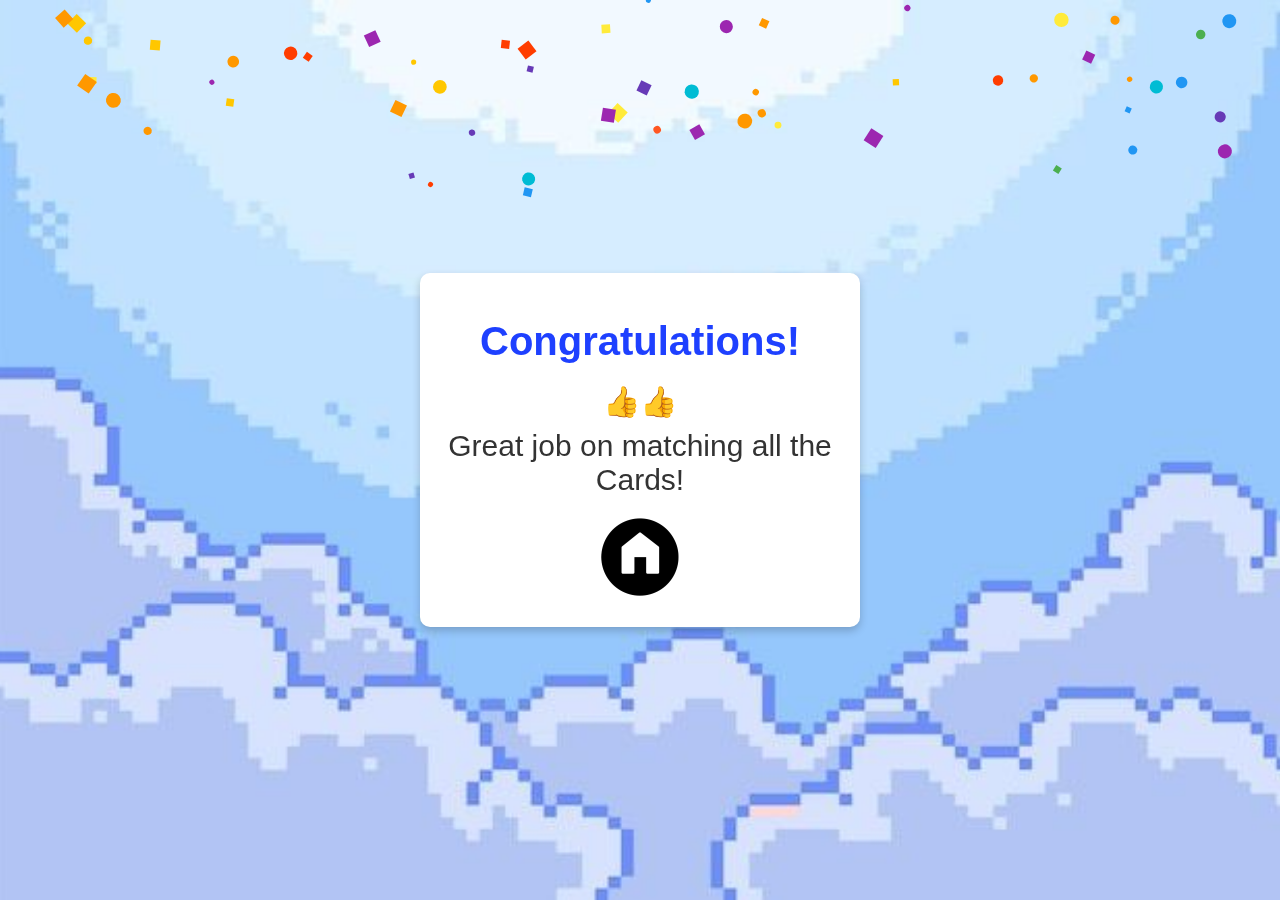
<file: congratulations.html>
<!DOCTYPE html>
<html lang="en">
<head>
    <meta charset="UTF-8">
    <meta name="viewport" content="width=device-width, initial-scale=1.0">
    <link rel="stylesheet" href="congrats.css">
    <title>Congratulations!</title>
  
</head>
<body>
    <!-- Confetti canvas -->
    <canvas id="confettiCanvas"></canvas>

    <div class="congratulations-container">
        <h1>Congratulations!</h1>
        <p> 👍👍  </p>
        <p>Great job on matching all the Cards!</p>
        
        <!-- Button with home.png image -->
        <button id="home-button">
            <img src="home.png" alt="Return to Home" id="home-image">
        </button>
    </div>
 
    <!-- Your confetti script -->
    <script src="congrats.js"></script>
</body>
</html>
</file>
<file: congrats.css>
/* Reset margins and padding for body and html */
body, html {
    margin: 0;
    padding: 0;
    width: 100%;
    height: 100%;
    display: flex;
    justify-content: center;
    align-items: center;
    font-family: 'Comic Sans MS', cursive, sans-serif;
    background-image: url("Background.jpg"); /* Optional background image */
    background-size: cover;
    background-repeat: no-repeat;
    background-position: center;
    overflow: hidden; /* Prevents scrollbars from appearing */
}

/* Center the congratulations container */
/* Confetti canvas styling */
#confettiCanvas {
    position: absolute;
    top: 0;
    left: 0;
    width: 100%;
    height: 100%;
    z-index: 1; /* Places canvas behind the container */
    pointer-events: none; /* Allows clicks to pass through the canvas */
}

/* Center the congratulations container */
.congratulations-container {
    text-align: center;
    padding: 20px;
    background-color: #ffffff;
    border-radius: 10px;
    box-shadow: 0 4px 8px rgba(0, 0, 0, 0.2);
    max-width: 400px;
    z-index: 10; /* Ensures the container is above the canvas */
    position: relative; /* Necessary for z-index to work */
}

/* Style the heading */
h1 {
    color: #1E40FF; /* Vibrant blue color */
    font-size: 2.5em;
    margin-bottom: 20px;
}

/* Style the paragraphs */
p {
    color: #333;
    font-size: 30px;
    margin: 10px 0;
}

/* Style the home button */
#home-button {
    background: none;
    border: none;
    padding: 0;
    cursor: pointer;
    margin-top: 20px;
    display: flex;
    justify-content: center;
    align-items: center;
    margin: 0 auto; /* Center the button within the container */
}

/* Style the home image inside the button */
#home-image {
    width: 100px; /* Adjust the size as needed */
    height: 100px;
    transition: transform 0.3s;
}

#home-image:hover {
    transform: scale(1.1); /* Slightly enlarge on hover */
}
</file>
